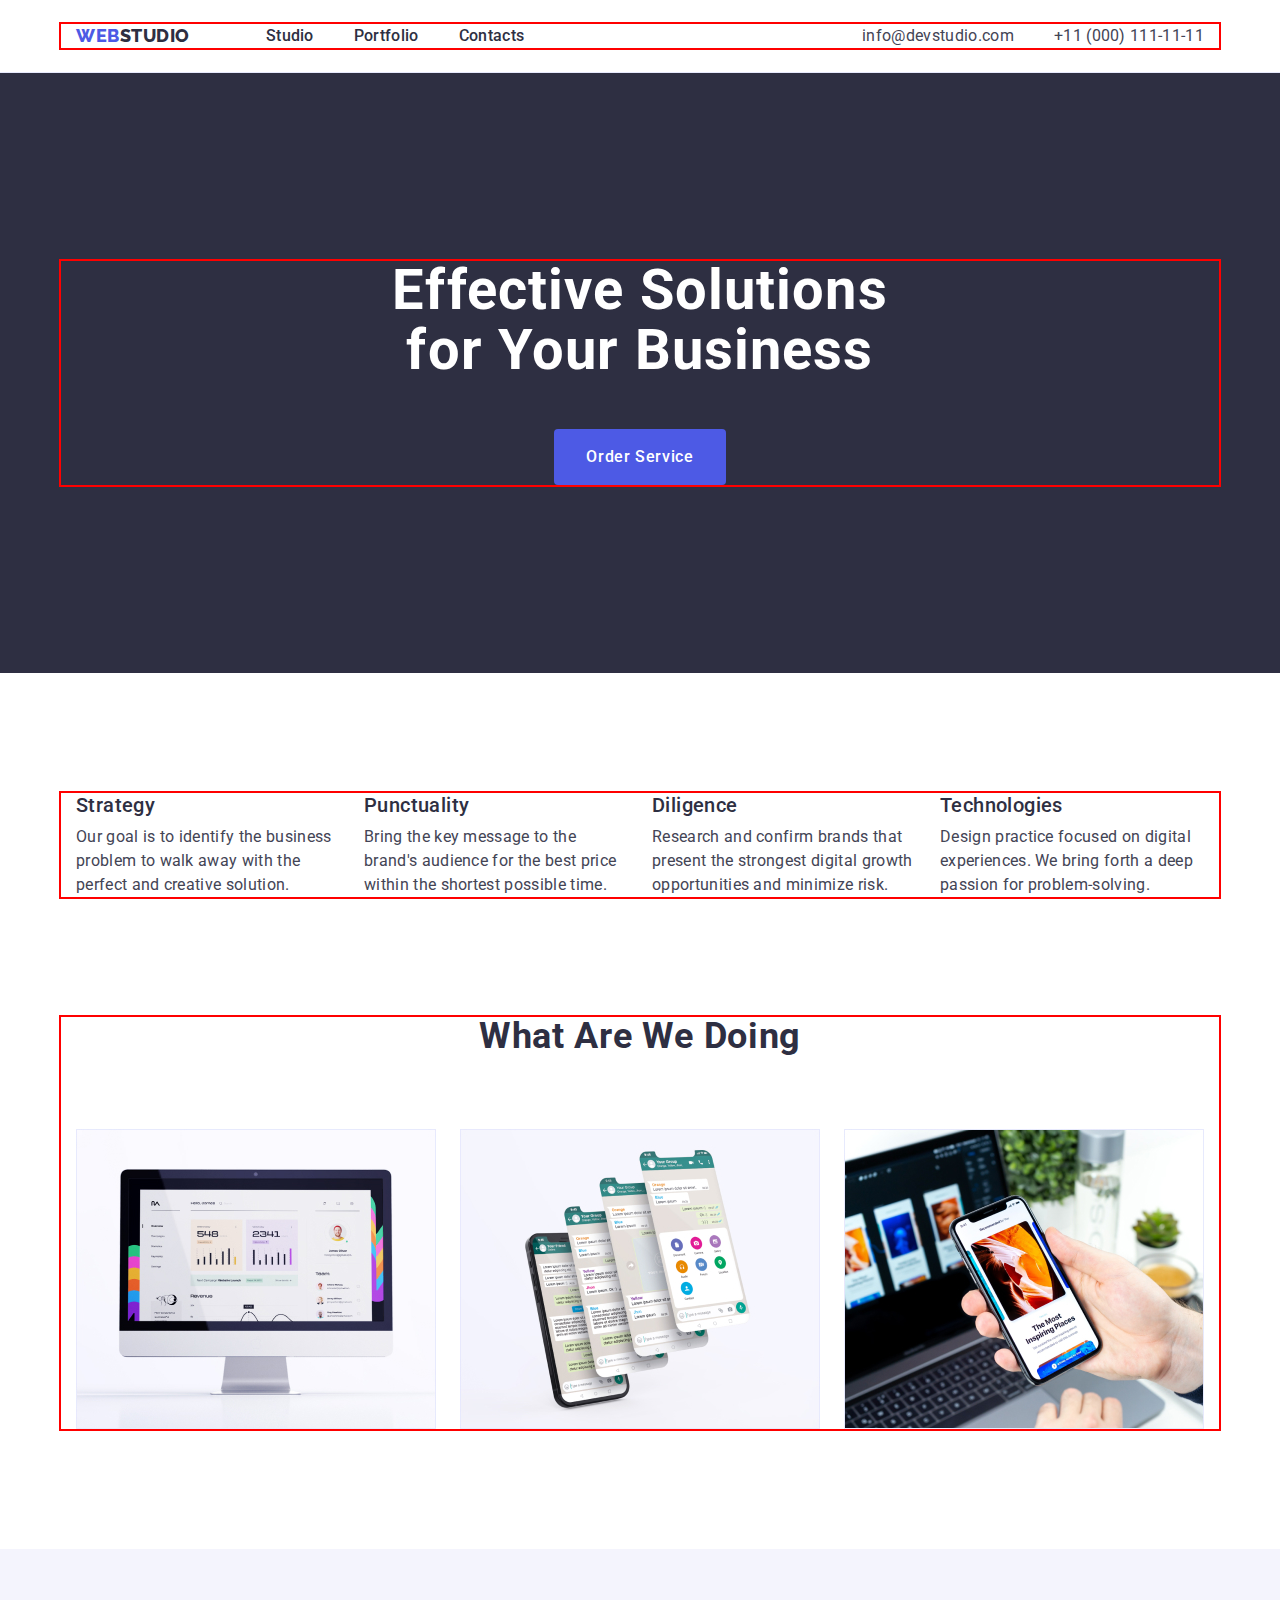
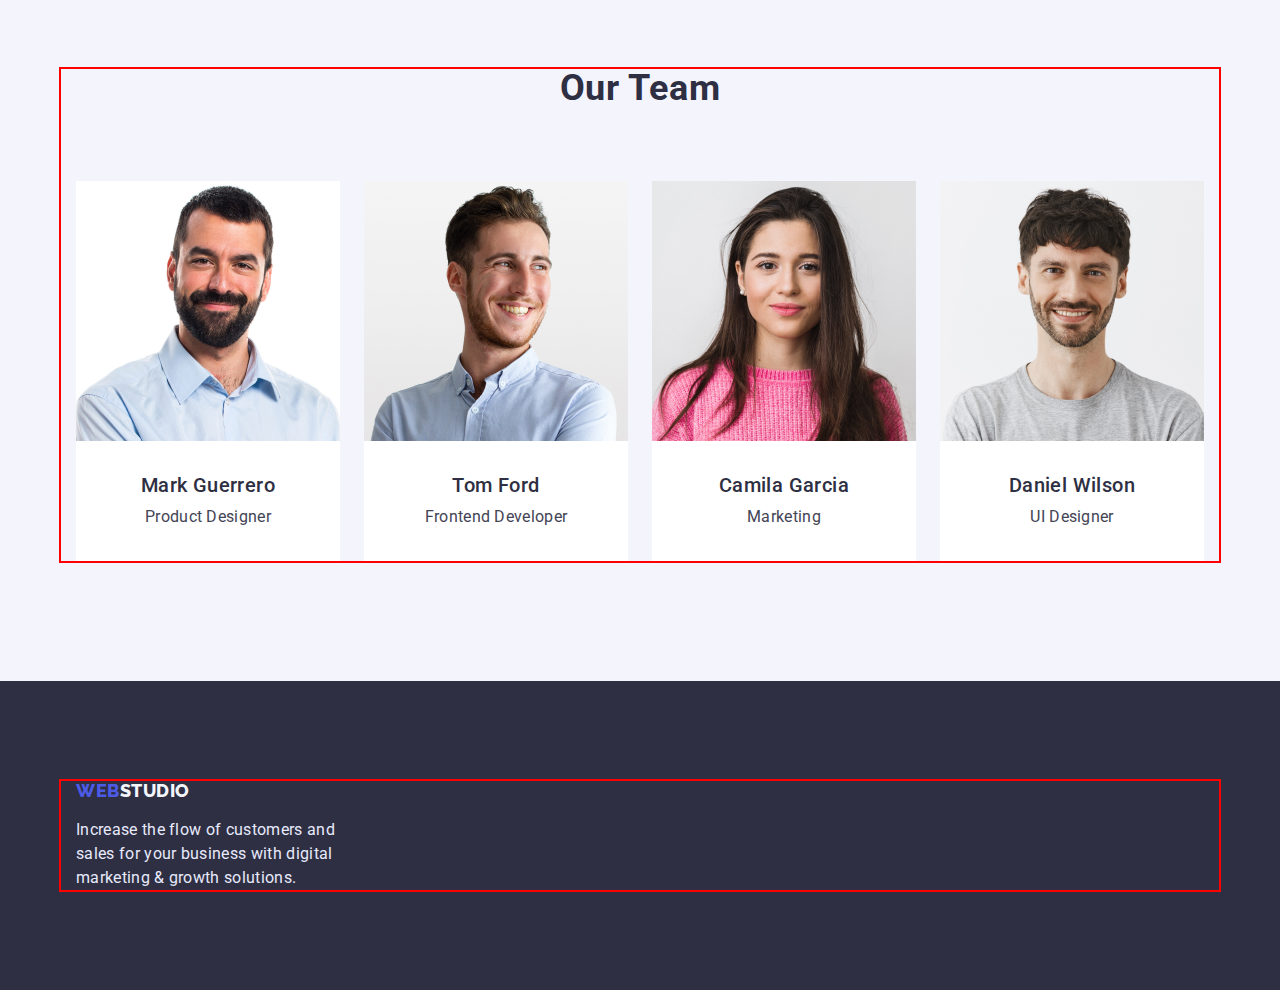
<file: index.html>
<!DOCTYPE html>
<html lang="en">
  <head>
    <meta charset="UTF-8" />
    <meta http-equiv="X-UA-Compatible" content="IE=edge" />
    <meta name="viewport" content="width=device-width, initial-scale=1.0" />
    <title>WebStudio</title>

    <link
      rel="stylesheet"
      href="./modern-normalize-main/modern-normalize-main/modern-normalize.css"
    />
    <link rel="preconnect" href="https://fonts.googleapis.com" />
    <link rel="preconnect" href="https://fonts.gstatic.com" crossorigin />
    <link
      href="https://fonts.googleapis.com/css2?family=Raleway:wght@800&family=Roboto:wght@400;500;700&display=swap"
      rel="stylesheet"
    />
    <link rel="stylesheet" href="./css/styles.css" />
  </head>

  <body>
    <header class="header-main">
      <div class="header-container container">
        <nav class="header-navigation">
          <a class="header-logo link" href="./index.html"
            ><span class="header-studio">Web</span>Studio</a
          >
          <ul class="header-list list">
            <li class="header-item">
              <a class="header-link link" href="">Studio</a>
            </li>
            <li class="header-item">
              <a class="header-link link" href="./portfolio.html">Portfolio</a>
            </li>
            <li class="header-item">
              <a class="header-link link" href="">Contacts</a>
            </li>
          </ul>
        </nav>
        <address class="header-address">
          <ul class="header-list2 list">
            <li class="header-tel-email">
              <a class="header-email link" href="mailto:info@devstudio.com"
                >info@devstudio.com</a
              >
            </li>
            <li class="header-tel-email">
              <a class="header-tel link" href="tel:+110001111111">
                +11 (000) 111-11-11</a
              >
            </li>
          </ul>
        </address>
      </div>
    </header>

    <main>
      <section class="main-page">
        <div class="container main-container">
          <h1 class="main-text-btn">Effective Solutions for Your Business</h1>
          <button class="main-btn" type="button">Order Service</button>
        </div>
      </section>
      <section class="main-desc">
        <div class="container">
          <h2 class="visually-hidden">Features</h2>
          <ul class="main-list list">
            <li class="main-title-desc">
              <h3 class="main-title">Strategy</h3>
              <p class="main-title-text">
                Our goal is to identify the business problem to walk away with
                the perfect and creative solution.
              </p>
            </li>
            <li class="main-title-desc">
              <h3 class="main-title">Punctuality</h3>
              <p class="main-title-text">
                Bring the key message to the brand's audience for the best price
                within the shortest possible time.
              </p>
            </li>
            <li class="main-title-desc">
              <h3 class="main-title">Diligence</h3>
              <p class="main-title-text">
                Research and confirm brands that present the strongest digital
                growth opportunities and minimize risk.
              </p>
            </li>
            <li class="main-title-desc">
              <h3 class="main-title">Technologies</h3>
              <p class="main-title-text">
                Design practice focused on digital experiences. We bring forth a
                deep passion for problem-solving.
              </p>
            </li>
          </ul>
        </div>
      </section>
      <section class="main-subtitle">
        <div class="container">
          <h2 class="main-title2">What are we doing</h2>
          <ul class="main-image-cast list">
            <li class="main-list-images">
              <img
                class="main-images"
                src="./images/monitor.jpg"
                alt="Monitor"
                width="360"
                height="360"
              />
            </li>
            <li class="main-list-images">
              <img
                class="main-images"
                src="./images/phones.jpg"
                alt="Phones"
                width="360"
                height="360"
              />
            </li>
            <li class="main-list-images">
              <img
                class="main-images"
                src="./images/phone.jpg"
                alt="Phone"
                width="360"
                height="360"
              />
            </li>
          </ul>
        </div>
      </section>
      <section class="main-team">
        <div class="main-team-container container">
          <h2 class="main-team-logo">Our Team</h2>
          <ul class="main-team-card list">
            <li class="main-team-images">
              <img
                class="main-team-images2"
                src="./images/mark.jpg"
                alt="Mark Guerrero"
                width="264"
                height="260"
              />
              <h3 class="main-team-title">Mark Guerrero</h3>
              <p class="main-team-text">Product Designer</p>
            </li>
            <li class="main-team-images">
              <img
                class="main-team-images2"
                src="./images/tom.jpg"
                alt="Tom Ford"
                width="264"
                height="260"
              />
              <h3 class="main-team-title">Tom Ford</h3>
              <p class="main-team-text">Frontend Developer</p>
            </li>
            <li class="main-team-images">
              <img
                class="main-team-images2"
                src="./images/camila.jpg"
                alt="Camila Garcia"
                width="264"
                height="260"
              />
              <h3 class="main-team-title">Camila Garcia</h3>
              <p class="main-team-text">Marketing</p>
            </li>
            <li class="main-team-images">
              <img
                class="main-team-images2"
                src="./images/daniel.jpg"
                alt="Daniel Wilson"
                width="264"
                height="260"
              />
              <h3 class="main-team-title">Daniel Wilson</h3>
              <p class="main-team-text">UI Designer</p>
            </li>
          </ul>
        </div>
      </section>
    </main>
    <footer class="footer-index">
      <div class="container footer-index2">
        <a class="footer-logo-ind link" href="./index.html"
          ><span class="footer-studio-ind">Web</span>Studio</a
        >
        <p class="footer-text-ind">
          Increase the flow of customers and sales for your business with
          digital marketing & growth solutions.
        </p>
      </div>
    </footer>
  </body>
</html>
</file>
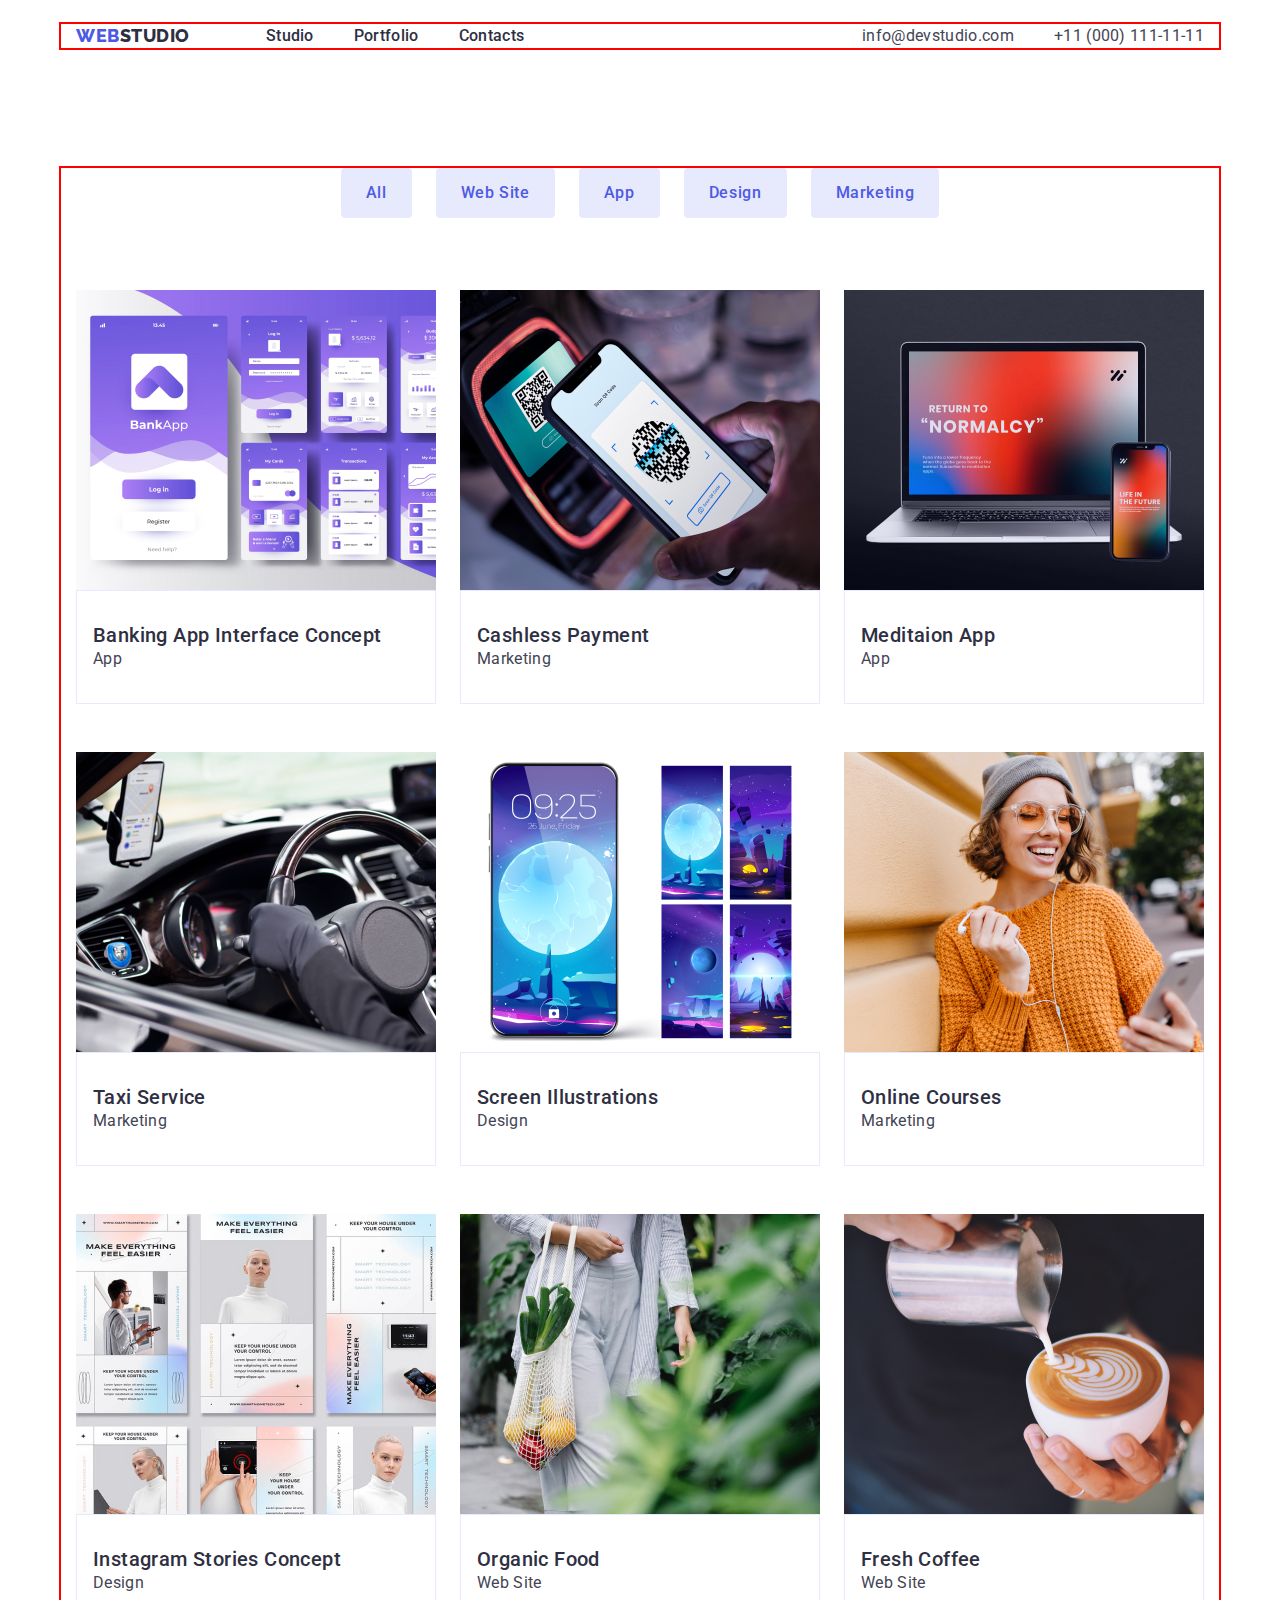
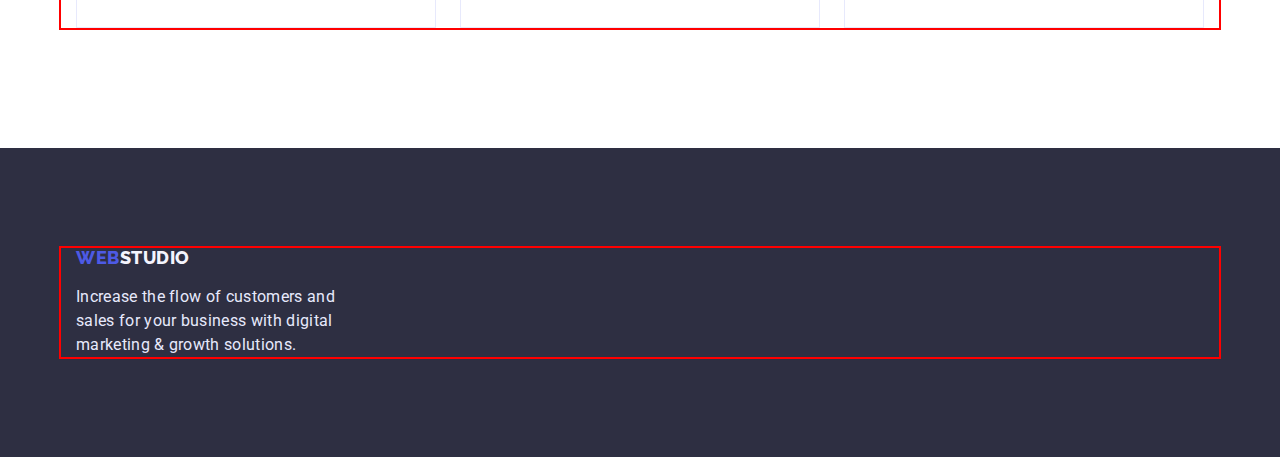
<file: portfolio.html>
<!DOCTYPE html>
<html lang="en">
  <head>
    <meta charset="UTF-8" />
    <meta http-equiv="X-UA-Compatible" content="IE=edge" />
    <meta name="viewport" content="width=device-width, initial-scale=1.0" />
    <title>Portfolio</title>
    <link rel="preconnect" href="https://fonts.googleapis.com" />
    <link rel="preconnect" href="https://fonts.gstatic.com" crossorigin />
    <link
      rel="stylesheet"
      href="./modern-normalize-main/modern-normalize-main/modern-normalize.css"
    />
    <link
      href="https://fonts.googleapis.com/css2?family=Raleway:wght@800&family=Roboto:wght@400;500;700&display=swap"
      rel="stylesheet"
    />
    <link rel="stylesheet" href="./css/styles.css" />
  </head>
  <body>
    <header class="header-main-port">
      <div class="header-main-port2 container">
        <nav class="header-navigation-port">
          <a class="header-logo-port link" href="./index.html"
            ><span class="header-studio-port">Web</span>Studio</a
          >
          <ul class="header-list-port list">
            <li class="header-item-port">
              <a class="header-link-port link" href="./index.html">Studio</a>
            </li>
            <li class="header-item-port">
              <a class="header-link-port link" href="./portfolio.html"
                >Portfolio</a
              >
            </li>
            <li class="header-item-port">
              <a class="header-link-port link" href="">Contacts</a>
            </li>
          </ul>
        </nav>
        <address class="header-address-port">
          <ul class="header-list2-port list">
            <li>
              <a class="header-email-port link" href="mailto:info@devstudio.com"
                >info@devstudio.com</a
              >
            </li>
            <li>
              <a class="header-tel-port link" href="tel:+110001111111">
                +11 (000) 111-11-11</a
              >
            </li>
          </ul>
        </address>
      </div>
    </header>
    <main>
      <section class="main-page-desc">
        <div class="main-page-port container">
          <h1 class="visually-hidden">Filters</h1>
          <ul class="main-filters list">
            <li><button class="filter-button" type="button">All</button></li>
            <li>
              <button class="filter-button" type="button">Web Site</button>
            </li>
            <li><button class="filter-button" type="button">App</button></li>
            <li><button class="filter-button" type="button">Design</button></li>
            <li>
              <button class="filter-button" type="button">Marketing</button>
            </li>
          </ul>
          <ul class="main-cards-port list">
            <li class="main-page-list">
              <a class="link" href="./index.html">
                <img
                  class="image-row1"
                  src="./images/bankingapp.jpg"
                  alt="Banking App Interface Concept"
                  width="360"
                  height="300"
                />
                <div class="main-rows-container">
                  <h2 class="main-rows-title">Banking App Interface Concept</h2>
                  <p class="main-rows-text">App</p>
                </div>
              </a>
            </li>
            <li class="main-page-list">
              <a class="link" href="./index.html">
                <img
                  class="image-row1"
                  src="./images/payment.jpg"
                  alt="Cashless Payment"
                  width="360"
                  height="300"
                />
                <div class="main-rows-container">
                  <h2 class="main-rows-title">Cashless Payment</h2>
                  <p class="main-rows-text">Marketing</p>
                </div>
              </a>
            </li>
            <li class="main-page-list">
              <a class="link" href="./index.html">
                <img
                  class="image-row1"
                  src="./images/medapp.jpg"
                  alt="Meditaion App"
                  width="360"
                  height="300"
                />
                <div class="main-rows-container">
                  <h2 class="main-rows-title">Meditaion App</h2>
                  <p class="main-rows-text">App</p>
                </div>
              </a>
            </li>
            <li class="main-page-list">
              <a class="link" href="./index.html">
                <img
                  class="image-row1"
                  src="./images/taxi.jpg"
                  alt="Taxi Service"
                  width="360"
                  height="300"
                />
                <div class="main-rows-container">
                  <h2 class="main-rows-title">Taxi Service</h2>
                  <p class="main-rows-text">Marketing</p>
                </div>
              </a>
            </li>
            <li class="main-page-list">
              <a class="link" href="./index.html">
                <img
                  class="image-row1"
                  src="./images/illustr.jpg"
                  alt="Screen Illustrations"
                  width="360"
                  height="300"
                />
                <div class="main-rows-container">
                  <h2 class="main-rows-title">Screen Illustrations</h2>
                  <p class="main-rows-text">Design</p>
                </div>
              </a>
            </li>
            <li class="main-page-list">
              <a class="link" href="./index.html">
                <img
                  class="image-row1"
                  src="./images/courses.jpg"
                  alt="Online Courses"
                  width="360"
                  height="300"
                />
                <div class="main-rows-container">
                  <h2 class="main-rows-title">Online Courses</h2>
                  <p class="main-rows-text">Marketing</p>
                </div>
              </a>
            </li>
            <li class="main-page-list">
              <a class="link" href="./index.html">
                <img
                  class="image-row1"
                  src="./images/stories.jpg"
                  alt="Instagram Stories Concept"
                  width="360"
                  height="300"
                />
                <div class="main-rows-container">
                  <h2 class="main-rows-title">Instagram Stories Concept</h2>
                  <p class="main-rows-text">Design</p>
                </div>
              </a>
            </li>
            <li class="main-page-list">
              <a class="link" href="./index.html">
                <img
                  class="image-row1"
                  src="./images/food.jpg"
                  alt="Organic Food"
                  width="360"
                  height="300"
                />
                <div class="main-rows-container">
                  <h2 class="main-rows-title">Organic Food</h2>
                  <p class="main-rows-text">Web Site</p>
                </div>
              </a>
            </li>
            <li class="main-page-list">
              <a class="link" href="./index.html">
                <img
                  class="image-row1"
                  src="./images/coffee.jpg"
                  alt="Fresh Coffee"
                  width="360"
                  height="300"
                />
                <div class="main-rows-container">
                  <h2 class="main-rows-title">Fresh Coffee</h2>
                  <p class="main-rows-text">Web Site</p>
                </div>
              </a>
            </li>
          </ul>
        </div>
      </section>
    </main>
    <footer class="footer-port">
      <div class="container footer-port2">
        <a class="footer-logo-port link" href="./index.html"
          ><span class="footer-studio-port">Web</span>Studio</a
        >
        <p class="footer-text-port">
          Increase the flow of customers and sales for your business with
          digital marketing & growth solutions.
        </p>
      </div>
    </footer>
  </body>
</html>
</file>
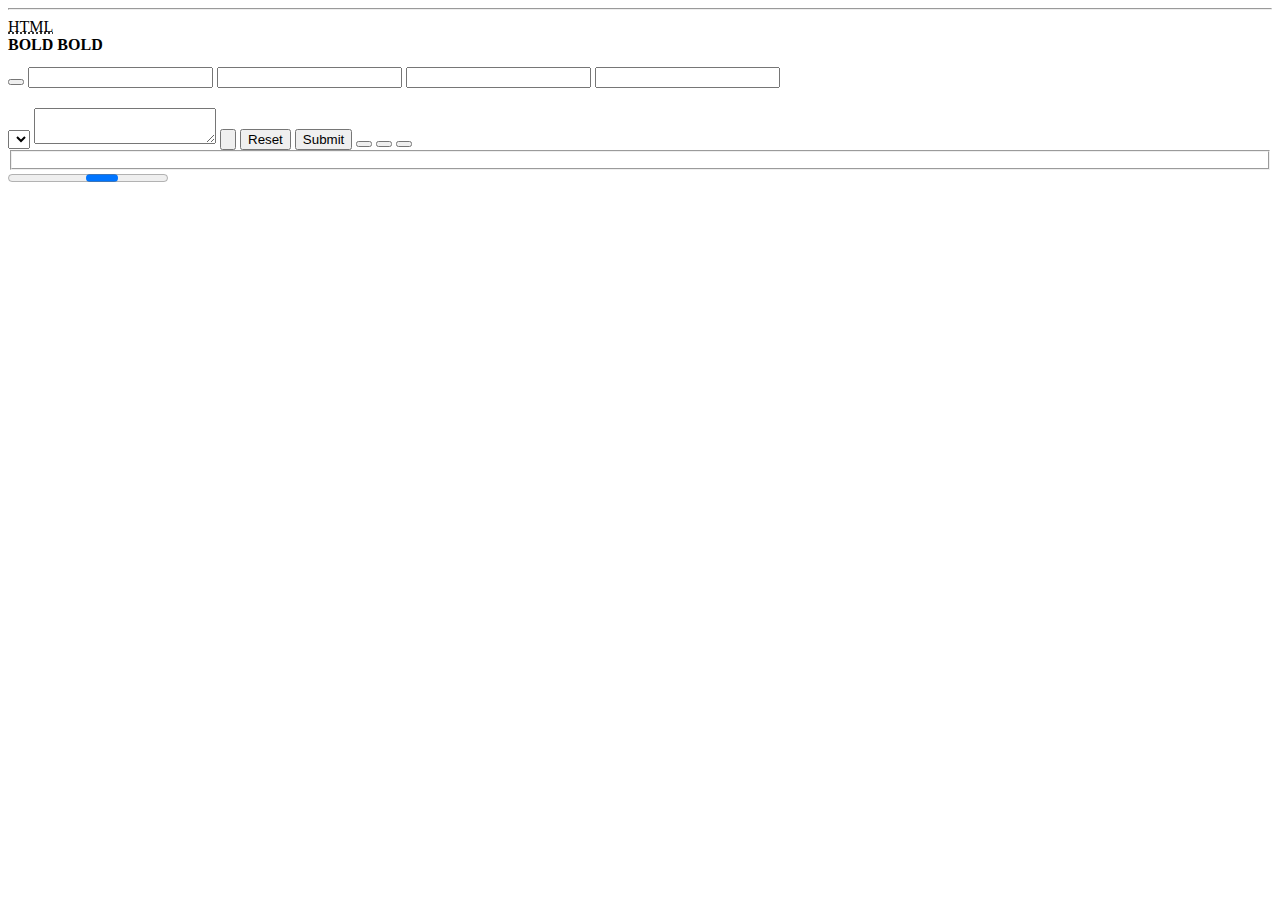
<file: modern-normalize-main/modern-normalize-main/test/page/without-css.html>
<html>
	<body>
		<hr data-test--hr />
		<abbr data-test--abbr title="HyperText Markup Language">HTML</abbr>
		<div style="font-weight: 700">
			<b data-test--bold>BOLD</b>
			<strong data-test--bold>BOLD</strong>
		</div>
		<code data-test--code></code>
		<kbd data-test--code></kbd>
		<samp data-test--code></samp>
		<pre data-test--code></pre>
		<small data-test--small></small>
		<sub data-test--subsup></sub>
		<sup data-test--subsup></sup>
		<div style="font-family: MYCUSTOMFONT">
			<button data-test--forms-1></button>
			<input data-test--forms-1>
			<input data-test--forms-1 type="text">
			<input data-test--forms-1 type="number">
			<input data-test--forms-1 type="search">
			<optgroup data-test--forms-1></optgroup>
			<select data-test--forms-1></select>
			<textarea data-test--forms-1></textarea>
			<input data-test--forms-1 type="button">
			<input data-test--forms-1 type="reset">
			<input data-test--forms-1 type="submit">
			<button data-test--forms-1 type="button"></button>
			<button data-test--forms-1 type="reset"></button>
			<button data-test--forms-1 type="submit"></button>
			<fieldset data-test--forms-2></fieldset>
			<legend data-test--forms-2></legend>
			<progress data-test--forms-2></progress>
		</div>
		<summary data-test--interactive></summary>
	</body>
</html>
</file>
<file: css/styles.css>
:root {
  --main-title-color: #2e2f42;
  --main-text-color: #434455;
  --main-text-button: #4d5ae5;
  --main-text-button-2: #ffffff;
  --main-background-studio: #2e2f42;
  --main-hover-focus: #404bbf;
  --main-footer-text: #e7e9fc;
  --main-team-color: #f4f4fd;
}

.visually-hidden {
  position: absolute;
  width: 1px;
  height: 1px;
  margin: -1px;
  border: 0;
  padding: 0;

  white-space: nowrap;
  clip-path: inset(100%);
  clip: rect(0 0 0 0);
  overflow: hidden;
}

p,
h1,
h2,
h3,
h4,
h5,
h6 {
  margin: 0;
}

ul {
  margin: 0;
  padding-left: 0;
}

body {
  font-family: 'Roboto', sans-serif;
  background: #ffffff;
}

.container {
  width: 1158px;
  padding-left: 15px;
  padding-right: 15px;
  margin: 0 auto;
  outline: 2px solid red;
}

.hidden {
  visibility: hidden;
}

.list {
  list-style: none;
}

.link {
  text-decoration: none;
}

.header-main {
  border-bottom: 1px solid #e7e9fc;

  padding-top: 24px;
  padding-bottom: 24px;
}

.header-container {
  display: flex;
}

.header-navigation {
  display: flex;
  margin-right: auto;
}

.header-address {
}

.header-item {
}

.header-list {
  display: flex;
  gap: 40px;
}

.header-list2 {
  display: flex;
  gap: 40px;
}

.header-logo {
  font-family: 'Raleway', sans-serif;
  font-weight: 800;
  font-size: 18px;
  line-height: 1.33;
  letter-spacing: 0.03em;
  text-transform: uppercase;

  color: var(--main-title-color, #2e2f42);

  margin-right: 76px;
}

.header-studio {
  color: var(--main-text-button, #4d5ae5);
}

.header-link {
  font-weight: 500;
  font-size: 16px;
  line-height: 1.5;
  letter-spacing: 0.02em;

  color: var(--main-title-color, #2e2f42);
}

.header-link:hover {
  color: var(--main-hover-focus, #404bbf);
}

.header-link:focus {
  color: var(--main-hover-focus, #404bbf);
}

.header-email {
  font-style: normal;
  font-weight: 400;
  font-size: 16px;
  line-height: 1.5;
  letter-spacing: 0.02em;

  color: var(--main-text-color, #434455);
}

.header-tel-email {
}

.header-email:hover {
  color: var(--main-hover-focus, #404bbf);
}

.header-email:focus {
  color: var(--main-hover-focus, #404bbf);
}

.header-tel {
  font-style: normal;
  font-weight: 400;
  font-size: 16px;
  line-height: 1.5;
  letter-spacing: 0.02em;

  color: var(--main-text-color, #434455);
}

.header-tel:hover {
  color: var(--main-hover-focus, #404bbf);
}

.header-tel:focus {
  color: var(--main-hover-focus, #404bbf);
}

.main-page {
  color: var(--main-text-button-2, #ffffff);
  background: var(--main-background-studio, #2e2f42);

  padding-top: 188px;
  padding-bottom: 188px;
}

.main-container {
  display: flex;
  flex-direction: column;
  align-items: center;
}

.main-text-btn {
  font-weight: 700;
  font-size: 56px;
  line-height: 1.07;
  letter-spacing: 0.02em;
  max-width: 496px;
  text-align: center;

  color: var(--main-text-button-2, #ffffff);

  margin-bottom: 48px;
}

.main-btn {
  font-family: 'Roboto', sans-serif;
  font-weight: 500;
  font-size: 16px;
  line-height: 1.5;
  letter-spacing: 0.04em;

  color: var(--main-text-button-2, #ffffff);
  background: var(--main-text-button, #4d5ae5);
  cursor: pointer;

  padding: 16px 32px;
  border: 0px solid;
  border-radius: 4px;
}

.main-btn:focus {
  background: var(--main-hover-focus, #404bbf);
}

.main-btn:hover {
  background: var(--main-hover-focus, #404bbf);
}

.main-desc {
  padding-top: 120px;
  padding-bottom: 120px;
}

.main-list {
  display: flex;
  justify-content: center;
  gap: 24px;
}

.main-title-desc {
}

.main-title {
  font-weight: 500;
  font-size: 20px;
  line-height: 1.2;
  letter-spacing: 0.02em;

  color: var(--main-title-color, #2e2f42);

  margin-bottom: 8px;
}

.main-title-text {
  font-weight: 400;
  font-size: 16px;
  line-height: 1.5;
  letter-spacing: 0.02em;

  color: var(--main-text-color, #434455);

  width: 264px;
}

.main-subtitle {
  padding-bottom: 120px;
}

.main-title2 {
  font-weight: 700;
  font-size: 36px;
  line-height: 1.11;
  text-align: center;
  letter-spacing: 0.02em;
  text-transform: capitalize;

  color: var(--main-title-color, #2e2f42);

  margin-bottom: 72px;
}

.main-image-cast {
  display: flex;
  justify-content: center;
  gap: 24px;
}

.main-list-images {
}

.main-images {
  display: block;
  width: 100%;
  height: auto;
}

.main-team {
  background: var(--main-team-color, #f4f4fd);

  padding-top: 120px;
  padding-bottom: 120px;
}

.main-team-container {
}

.main-team-logo {
  font-weight: 700;
  font-size: 36px;
  line-height: 1.11;
  text-align: center;
  letter-spacing: 0.02em;
  text-transform: capitalize;

  color: var(--main-title-color, #2e2f42);

  margin-bottom: 72px;
}

.main-team-images {
  background: var(--main-text-button-2, #ffffff);
}

.main-team-images2 {
  display: block;
  max-width: 100%;
  height: auto;
}

.main-team-card {
  display: flex;
  gap: 24px;
}

.main-team-title {
  font-weight: 500;
  font-size: 20px;
  line-height: 1.2;
  text-align: center;
  letter-spacing: 0.02em;

  color: var(--main-title-color, #2e2f42);

  margin-top: 32px;
  margin-bottom: 8px;
}

.main-team-text {
  font-weight: 400;
  font-size: 16px;
  line-height: 1.5;
  text-align: center;
  letter-spacing: 0.02em;

  color: var(--main-text-color, #434455);

  padding-bottom: 32px;
}

.footer-index {
  background: var(--main-title-color, #2e2f42);

  padding-top: 100px;
  padding-bottom: 100px;
}

.footer-index2 {
}

.footer-text-ind {
  font-weight: 400;
  font-size: 16px;
  line-height: 1.5;
  letter-spacing: 0.02em;
  width: 264px;

  color: var(--main-footer-text, #e7e9fc);

  margin-top: 16px;
}

.footer-logo-ind {
  font-family: 'Raleway', sans-serif;
  font-weight: 800;
  font-size: 18px;
  line-height: 1.16;
  letter-spacing: 0.03em;
  text-transform: uppercase;

  color: var(--main-team-color, #f4f4fd);
}

.footer-studio-ind {
  color: var(--main-text-button, #4d5ae5);
}

.header-main-port {
  padding-top: 24px;
  padding-bottom: 24px;
}

.header-main-port2 {
  display: flex;
}

.header-navigation-port {
  display: flex;
  margin-right: auto;
}

.header-logo-port {
  font-family: 'Raleway', sans-serif;
  font-weight: 800;
  font-size: 18px;
  line-height: 1.33;
  letter-spacing: 0.03em;
  text-transform: uppercase;

  color: var(--main-title-color, #2e2f42);

  margin-right: 76px;
}

.header-studio-port {
  color: var(--main-text-button, #4d5ae5);
}

.header-list-port {
  display: flex;
  gap: 40px;
}

.header-item-port {
}

.header-link-port {
  font-weight: 500;
  font-size: 16px;
  line-height: 1.5;
  letter-spacing: 0.02em;

  color: var(--main-title-color, #2e2f42);
}

.header-link-port:hover {
  color: var(--main-hover-focus, #404bbf);
}

.header-link-port:focus {
  color: var(--main-hover-focus, #404bbf);
}

.header-address-port {
}

.header-list2-port {
  display: flex;
  gap: 40px;
}

.header-email-port {
  font-style: normal;
  font-weight: 400;
  font-size: 16px;
  line-height: 1.5;
  letter-spacing: 0.02em;

  color: var(--main-text-color, #434455);
}

.header-email-port:hover {
  color: var(--main-hover-focus, #404bbf);
}

.header-email-port:focus {
  color: var(--main-hover-focus, #404bbf);
}

.header-tel-port {
  font-style: normal;
  font-weight: 400;
  font-size: 16px;
  line-height: 1.5;
  letter-spacing: 0.02em;

  color: var(--main-text-color, #434455);
}

.header-tel-port:hover {
  color: var(--main-hover-focus, #404bbf);
}

.header-tel-port:focus {
  color: var(--main-hover-focus, #404bbf);
}

.main-page-desc {
  padding-top: 96px;
  padding-bottom: 120px;
}

.main-page-port {
}

.main-filters {
  display: flex;
  justify-content: center;
  gap: 24px;
  margin-bottom: 72px;
}

.filter-button {
  font-family: 'Roboto', sans-serif;
  font-weight: 500;
  font-size: 16px;
  line-height: 1.5;
  text-align: center;
  letter-spacing: 0.04em;

  background: var(--main-footer-text, #e7e9fc);
  color: var(--main-text-button, #4d5ae5);
  cursor: pointer;

  padding: 12px 24px;
  border: 1px solid #e7e9fc;
  border-radius: 4px;
}

.filter-button:hover {
  background: var(--main-hover-focus, #404bbf);
  color: var(--main-text-button-2, #ffffff);
}

.filter-button:focus {
  background: var(--main-hover-focus, #404bbf);
  color: var(--main-text-button-2, #ffffff);
}

.main-cards-port {
  display: flex;
  flex-wrap: wrap;
  gap: 24px;
  row-gap: 48px;
}

.main-page-list {
}

.image-row1 {
  display: block;
  max-width: 100%;
  height: auto;
}

.main-rows-container {
  display: flex;
  flex-direction: column;

  padding-top: 32px;
  padding-left: 16px;
  padding-bottom: 32px;
  border: 1px solid #e7e9fc;
}

.main-rows-title {
  font-weight: 500;
  font-size: 20px;
  line-height: 1.2;
  letter-spacing: 0.02em;

  color: var(--main-title-color, #2e2f42);
}

.main-rows-text {
  font-weight: 400;
  font-size: 16px;
  line-height: 1.5;
  letter-spacing: 0.02em;

  color: var(--main-text-color, #434455);
}

.footer-port {
  background: var(--main-title-color, #2e2f42);

  padding-top: 100px;
  padding-bottom: 100px;
}

.footer-port2 {
}

.footer-logo-port {
  font-family: 'Raleway', sans-serif;
  font-weight: 800;
  font-size: 18px;
  line-height: 1.16;
  letter-spacing: 0.03em;
  text-transform: uppercase;

  color: var(--main-team-color, #f4f4fd);
}

.footer-studio-port {
  color: var(--main-text-button, #4d5ae5);
}

.footer-text-port {
  font-weight: 400;
  font-size: 16px;
  line-height: 1.5;
  letter-spacing: 0.02em;
  width: 264px;

  color: var(--main-footer-text, #e7e9fc);

  margin-top: 16px;
}
</file>
